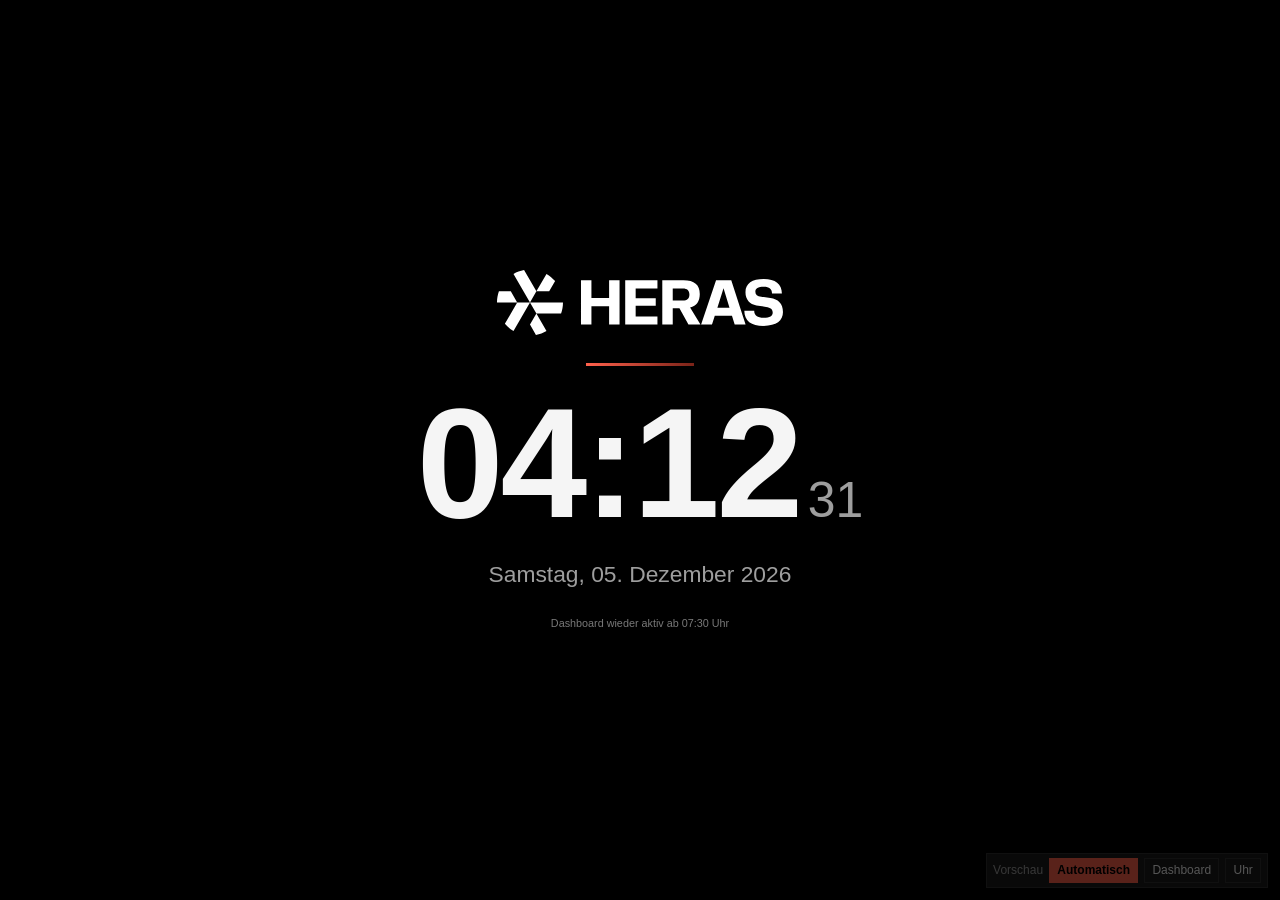
<file: prototype/index.html>
<!doctype html>
<html lang="de">
<head>
<meta charset="utf-8">
<meta name="viewport" content="width=device-width, initial-scale=1, viewport-fit=cover">
<meta name="claude:viewport-fit-sides" content="cover">
<title>NOC-Wanddisplay Prototyp</title>
<style>
/* Layout: ein Bildschirm ohne Scrollen (16:9-Wanddisplay) – Kopfzeile, Kennzahlenband,
   darunter drei Spalten: Server (N-able) | Probleme + Verlauf | Kundenstandorte (UniFi).
   Bewusst nur dunkles Thema: Dauerbetrieb auf einem Wandbildschirm. */
:root {
  color-scheme: dark;
  --bg: #0b0b0b;
  --panel: #161616;
  --panel-2: #1f1f1f;
  --line: #303030;
  --fg: #f5f5f5;
  --muted: #9e9e9e;
  --dim: #787878;
  --accent: #ff614c;      /* Heras-Orange: nur Marke, nie Status */
  --maroon: #7a2318;
  --ok: #3cc9b0;
  --warn: #f2b544;
  --crit: #ff3d6e;
  --off: #787878;
  --series-cpu: #82acba;  /* Navy-Familie */
  --series-ram: #2ba5a0;  /* Teal-Familie */
  --font: Arial, "Helvetica Neue", Helvetica, sans-serif;
}
html { font-size: clamp(12px, 0.835vw, 26px); height: 100%; }
body {
  height: 100%; margin: 0; background: var(--bg); color: var(--fg);
  font-family: var(--font); font-size: 1rem; line-height: 1.3;
  font-variant-numeric: tabular-nums; overflow: hidden;
}
* { box-sizing: border-box; }
[hidden] { display: none !important; }

/* ---------- Dashboard ---------- */
.app {
  height: 100%; display: grid; grid-template-rows: auto auto minmax(0, 1fr); gap: 0.9rem;
  padding-block: 0 1rem;
  padding-left: max(16px, env(safe-area-inset-left, 0px));
  padding-right: max(16px, env(safe-area-inset-right, 0px));
}
.top { margin-inline: -1.25rem; }
.top-inner {
  display: flex; align-items: center; gap: 1.5rem; flex-wrap: wrap;
  padding: 0.9rem 1.25rem;
}
.brandbar { height: 0.3rem; background: linear-gradient(100deg, var(--accent), var(--maroon)); }
.logo { height: 2rem; width: auto; display: block; }
.logo-slot {
  display: inline-flex; align-items: center; justify-content: center;
  height: 2.2rem; padding: 0 1rem; border: 1px dashed var(--dim); border-radius: 0.2rem;
  color: var(--muted); font-size: 0.75rem; letter-spacing: 0.08em; text-transform: uppercase;
}
.top h1 { margin: 0; font-size: 1.35rem; font-weight: 700; }
.top .sub { color: var(--muted); font-size: 0.85rem; }
.spacer { flex: 1 1 auto; }
.feeds { display: flex; gap: 1.25rem; flex-wrap: wrap; font-size: 0.8rem; color: var(--muted); }
.feed { display: flex; align-items: center; gap: 0.45rem; }
.dot { width: 0.6rem; height: 0.6rem; border-radius: 50%; background: var(--off); flex: none; }
.dot.ok { background: var(--ok); } .dot.warn { background: var(--warn); }
.dot.crit { background: var(--crit); } .dot.off { background: var(--off); }
.feed .dot.ok { animation: pulse 2.4s ease-in-out infinite; }
@keyframes pulse { 50% { opacity: 0.35; } }
.demo {
  font-size: 0.7rem; letter-spacing: 0.08em; text-transform: uppercase;
  border: 1px solid var(--line); color: var(--muted); padding: 0.25rem 0.6rem; border-radius: 0.2rem;
}
.now { text-align: right; }
.now .t { font-size: 1.9rem; font-weight: 700; line-height: 1; }
.now .d { font-size: 0.8rem; color: var(--muted); margin-top: 0.2rem; }

.kpis { display: grid; grid-template-columns: repeat(6, minmax(0, 1fr)); gap: 0.9rem; }
.kpi { background: var(--panel); padding: 0.9rem 1.1rem; border-top: 0.2rem solid var(--line); min-width: 0; }
.kpi.crit { border-top-color: var(--crit); } .kpi.warn { border-top-color: var(--warn); }
.kpi.ok { border-top-color: var(--ok); }
.kpi .l { font-size: 0.75rem; color: var(--muted); letter-spacing: 0.06em; text-transform: uppercase; }
.kpi .v { font-size: 2.6rem; font-weight: 700; line-height: 1.1; margin-top: 0.25rem; }
.kpi .v small { font-size: 1.1rem; font-weight: 400; color: var(--muted); }
.kpi .n { font-size: 0.8rem; color: var(--muted); }
.kpi.crit .v { color: var(--crit); } .kpi.warn .v { color: var(--warn); }

.main { display: grid; grid-template-columns: 1.5fr 1fr 1fr; gap: 0.9rem; min-height: 0; }
.col { display: grid; gap: 0.9rem; min-height: 0; min-width: 0; }
.col.mid { grid-template-rows: minmax(0, 1.5fr) minmax(0, 1fr); }
.panel { background: var(--panel); display: flex; flex-direction: column; min-height: 0; min-width: 0; }
.panel > header {
  display: flex; align-items: baseline; justify-content: space-between; gap: 1rem;
  padding: 0.8rem 1.1rem; border-bottom: 1px solid var(--line);
}
.panel h2 { margin: 0; font-size: 1.05rem; font-weight: 700; }
.panel .src { font-size: 0.75rem; color: var(--dim); white-space: nowrap; }
.panel .body { flex: 1 1 auto; min-height: 0; overflow: hidden; }

/* Servertabelle */
.rows { display: flex; flex-direction: column; height: 100%; }
.row, .head {
  display: grid; align-items: center; gap: 0.9rem; padding: 0 1.1rem;
  grid-template-columns: 0.6rem minmax(0, 2.1fr) minmax(0, 1.2fr) 1fr 1fr 1fr 3.4rem;
}
.head { font-size: 0.7rem; color: var(--dim); letter-spacing: 0.07em; text-transform: uppercase; padding-block: 0.55rem; }
.row { flex: 1 1 0; min-height: 2.6rem; border-top: 1px solid var(--line); }
.row.crit { background: linear-gradient(90deg, rgba(255,61,110,0.13), transparent 45%); }
.row.off { color: var(--muted); }
.name { font-weight: 700; white-space: nowrap; overflow: hidden; text-overflow: ellipsis; }
.role { font-size: 0.75rem; color: var(--muted); white-space: nowrap; overflow: hidden; text-overflow: ellipsis; }
.cust { color: var(--muted); font-size: 0.9rem; white-space: nowrap; overflow: hidden; text-overflow: ellipsis; }
.meter { display: flex; align-items: center; gap: 0.5rem; }
.meter .bar { flex: 1 1 auto; height: 0.4rem; background: var(--panel-2); min-width: 1.5rem; }
.meter .bar i { display: block; height: 100%; background: var(--ok); transition: width 0.8s ease; }
.meter .num { width: 2.9rem; text-align: right; font-size: 0.9rem; }
.meter.warn .bar i { background: var(--warn); } .meter.warn .num { color: var(--warn); }
.meter.crit .bar i { background: var(--crit); } .meter.crit .num { color: var(--crit); font-weight: 700; }
.up { text-align: right; font-size: 0.85rem; color: var(--muted); white-space: nowrap; }
.tag {
  margin-left: 0.5rem; color: var(--crit); font-weight: 700;
}
.tag.warn { color: var(--warn); }
.offline-note { grid-column: 4 / 8; font-size: 0.85rem; }

/* Probleme */
.issues { display: flex; flex-direction: column; height: 100%; }
.issue {
  flex: 1 1 0; min-height: 2.8rem; display: grid; grid-template-columns: 0.3rem minmax(0, 1fr) auto;
  gap: 0.9rem; align-items: center; padding-right: 1.1rem; border-top: 1px solid var(--line);
}
.issue:first-child { border-top: 0; }
.issue .stripe { align-self: stretch; background: var(--warn); }
.issue.crit .stripe { background: var(--crit); }
.issue .ti { font-weight: 700; white-space: nowrap; overflow: hidden; text-overflow: ellipsis; }
.issue .wh { font-size: 0.8rem; color: var(--muted); white-space: nowrap; overflow: hidden; text-overflow: ellipsis; }
.issue .since { text-align: right; font-size: 0.85rem; white-space: nowrap; }
.issue .since span { display: block; font-size: 0.7rem; color: var(--dim); }

/* Verlauf */
.chart { height: 100%; padding: 0.4rem 0.6rem 0.4rem 0.4rem; }
.chart svg { width: 100%; height: 100%; display: block; }
.chart text { font-family: var(--font); }

/* UniFi */
.sites { display: flex; flex-direction: column; height: 100%; }
.site, .sites .head {
  display: grid; align-items: center; gap: 0.8rem; padding: 0 1.1rem;
  grid-template-columns: 0.6rem minmax(0, 1.5fr) 3.8rem 3.4rem 4.2rem;
}
.site { flex: 1 1 0; min-height: 2.6rem; border-top: 1px solid var(--line); }
.site.crit { background: linear-gradient(90deg, rgba(255,61,110,0.13), transparent 45%); }
.site .r { text-align: right; font-size: 0.9rem; white-space: nowrap; }
.sites .head .r { text-align: right; }
.site .r.warn { color: var(--warn); } .site .r.crit { color: var(--crit); font-weight: 700; }

/* ---------- Uhr-Modus ---------- */
.clock {
  position: fixed; inset: 0; background: #000; display: flex; align-items: center; justify-content: center;
  padding: max(16px, env(safe-area-inset-top, 0px)) max(16px, env(safe-area-inset-right, 0px))
           max(16px, env(safe-area-inset-bottom, 0px)) max(16px, env(safe-area-inset-left, 0px));
}
.clock-inner { display: flex; flex-direction: column; align-items: center; gap: 2.2rem; transition: transform 4s ease; }
.clock .logo { height: 5.5rem; }
.clock .logo-slot { height: 5.5rem; padding: 0 3rem; font-size: 1rem; }
.clock .rule { width: 9rem; height: 0.3rem; background: linear-gradient(100deg, var(--accent), var(--maroon)); }
.clock .time { font-size: 13rem; font-weight: 700; line-height: 0.9; letter-spacing: -0.02em; }
.clock .time .sec { font-size: 0.32em; font-weight: 400; color: var(--muted); margin-left: 0.15em; letter-spacing: 0; }
.clock .date { font-size: 1.9rem; color: var(--muted); }
.clock .hint { font-size: 0.9rem; color: var(--dim); }

/* ---------- Vorschau-Umschalter (nur Prototyp) ---------- */
.switch {
  position: fixed; z-index: 20; display: flex; align-items: center; gap: 0.5rem;
  right: max(12px, env(safe-area-inset-right, 0px)); bottom: max(12px, env(safe-area-inset-bottom, 0px));
  background: rgba(31,31,31,0.92); border: 1px solid var(--line); padding: 0.35rem 0.5rem;
  font-size: 12px; color: var(--muted); opacity: 0.35; transition: opacity 0.2s;
}
.switch:hover, .switch:focus-within { opacity: 1; }
.switch button {
  font: inherit; color: var(--fg); background: transparent; border: 1px solid var(--line);
  padding: 0.3rem 0.6rem; cursor: pointer;
}
.switch button[aria-pressed="true"] { background: var(--accent); border-color: var(--accent); color: #000; font-weight: 700; }
.switch button:focus-visible { outline: 2px solid var(--fg); outline-offset: 2px; }

/* ---------- Schmale Bildschirme (Ansicht am Rechner/Handy) ---------- */
@media (max-width: 1100px) {
  html { font-size: 14px; }
  body { overflow: auto; height: auto; }
  .app { height: auto; padding-bottom: 4rem; }
  .top { margin-inline: -16px; } .top-inner { padding-inline: 16px; gap: 0.8rem; }
  .kpis { grid-template-columns: repeat(2, minmax(0, 1fr)); }
  .main { grid-template-columns: minmax(0, 1fr); }
  .col.mid { grid-template-rows: auto 16rem; }
  .row, .head { grid-template-columns: 0.6rem minmax(0, 1.4fr) 1fr 1fr; }
  .row > .cust, .row > .disk, .row > .up, .head > .h-cust, .head > .h-disk, .head > .h-up { display: none; }
  .offline-note { grid-column: 3 / 5; }
  .row, .issue, .site { flex: none; padding-block: 0.6rem; }
  .clock .time { font-size: 22vw; } .clock .logo, .clock .logo-slot { height: 3.5rem; }
  .clock .date { font-size: 1.2rem; text-align: center; }
}
@media (prefers-reduced-motion: reduce) {
  .feed .dot.ok { animation: none; } .meter .bar i, .clock-inner { transition: none; }
}
</style>
</head>
<body>

<div class="app" id="dashboard">
  <div class="top">
    <div class="top-inner">
      <span data-logo></span>
      <div>
        <h1>Netzwerk- und Serverüberwachung</h1>
        <div class="sub">Anzeige 07:30–17:00 Uhr</div>
      </div>
      <span class="demo">Beispieldaten</span>
      <div class="spacer"></div>
      <div class="feeds">
        <div class="feed"><span class="dot ok"></span>N-able · vor <span id="age-nable">4</span> s</div>
        <div class="feed"><span class="dot ok"></span>UniFi · vor <span id="age-unifi">21</span> s</div>
      </div>
      <div class="now"><div class="t" id="hdr-time">--:--</div><div class="d" id="hdr-date"></div></div>
    </div>
    <div class="brandbar"></div>
  </div>

  <div class="kpis" id="kpis"></div>

  <div class="main">
    <div class="col">
      <section class="panel">
        <header><h2>Server nach Dringlichkeit</h2><span class="src" id="srv-src"></span></header>
        <div class="body"><div class="rows" id="servers"></div></div>
      </section>
    </div>
    <div class="col mid">
      <section class="panel">
        <header><h2>Aktive Probleme</h2><span class="src" id="iss-src"></span></header>
        <div class="body"><div class="issues" id="issues"></div></div>
      </section>
      <section class="panel">
        <header><h2>Auslastung aller Server, letzte 60 min</h2><span class="src">Mittelwert in %</span></header>
        <div class="body"><div class="chart" id="chart"></div></div>
      </section>
    </div>
    <div class="col">
      <section class="panel">
        <header><h2>Kundenstandorte</h2><span class="src" id="site-src"></span></header>
        <div class="body"><div class="sites" id="sites"></div></div>
      </section>
    </div>
  </div>
</div>

<div class="clock" id="clock" hidden>
  <div class="clock-inner" id="clock-inner">
    <span data-logo></span>
    <div class="rule"></div>
    <div class="time"><span id="clk-hm">--:--</span><span class="sec" id="clk-s">--</span></div>
    <div class="date" id="clk-date"></div>
    <div class="hint">Dashboard wieder aktiv ab 07:30 Uhr</div>
  </div>
</div>

<div class="switch" role="group" aria-label="Vorschau-Modus">
  <span>Vorschau</span>
  <button type="button" id="m-auto" data-mode="auto" aria-pressed="true">Automatisch</button>
  <button type="button" id="m-dash" data-mode="dash" aria-pressed="false">Dashboard</button>
  <button type="button" id="m-clock" data-mode="clock" aria-pressed="false">Uhr</button>
</div>

<script>
(function () {
  'use strict';
  var TZ = 'Europe/Berlin';
  var START_MIN = 7 * 60 + 30, END_MIN = 17 * 60;   // Anzeigezeit des Dashboards
  var LOGO_SRC = 'assets/heras-logo-weiss.svg';     // weiße Logo-Variante für dunklen Grund

  /* ---------- Logo: echte Datei laden, sonst markierter Platzhalter ---------- */
  document.querySelectorAll('[data-logo]').forEach(function (slot) {
    var ph = document.createElement('span');
    ph.className = 'logo-slot'; ph.textContent = 'Logo-Platzhalter';
    ph.title = 'Datei ' + LOGO_SRC + ' fehlt';
    slot.appendChild(ph);
    var img = new Image();
    img.className = 'logo'; img.alt = 'Heras';
    img.onload = function () { slot.replaceChild(img, ph); };
    img.src = LOGO_SRC;
  });

  /* ---------- Beispieldaten (später: N-able GraphQL + UniFi Site Manager API) ---------- */
  var servers = [
    { n: 'LIN-SQL01', r: 'SQL Server',        c: 'Autohaus Lindner',       cpu: 34, ram: 62, disk: 71, up: '41 T',  svc: 2 },
    { n: 'VOS-FS01',  r: 'Dateiserver',       c: 'Kanzlei Voss & Partner', cpu: 22, ram: 95, disk: 64, up: '112 T' },
    { n: 'OTT-APP02', r: 'ERP-Applikation',   c: 'Maschinenbau Ottens',    cpu: 94, ram: 81, disk: 55, up: '18 T' },
    { n: 'SEE-DC01',  r: 'Domain Controller', c: 'Hotel Seeblick',         off: 'Agent offline seit 42 min' },
    { n: 'BRA-BKP01', r: 'Backup-Server',     c: 'Logistik Brandt GmbH',   cpu: 18, ram: 48, disk: 86, up: '63 T' },
    { n: 'REI-TS01',  r: 'Terminalserver',    c: 'Praxis Dr. Reimers',     cpu: 41, ram: 82, disk: 58, up: '9 T', svc: 1, svcWarn: true },
    { n: 'KRA-DC01',  r: 'Domain Controller', c: 'Steuerbüro Kranz',       cpu: 12, ram: 44, disk: 39, up: '36 T', reboot: true },
    { n: 'HOL-EX01',  r: 'Exchange',          c: 'Bäckerei Hollmann',      cpu: 78, ram: 70, disk: 66, up: '22 T' },
    { n: 'OTT-DC01',  r: 'Domain Controller', c: 'Maschinenbau Ottens',    cpu: 9,  ram: 38, disk: 42, up: '18 T' },
    { n: 'FAB-RDS01', r: 'Terminalserver',    c: 'Immobilien Faber',       cpu: 46, ram: 64, disk: 51, up: '5 T' },
    { n: 'WEI-FS01',  r: 'Dateiserver',       c: 'Architekturbüro Weide',  cpu: 15, ram: 52, disk: 68, up: '77 T' },
    { n: 'SON-DC01',  r: 'Domain Controller', c: 'Pflegedienst Sonnenhof', cpu: 7,  ram: 35, disk: 33, up: '29 T' },
    { n: 'ALB-DC01',  r: 'Domain Controller', c: 'Schreinerei Albers',     cpu: 11, ram: 41, disk: 47, up: '54 T' }
  ];
  servers.forEach(function (s) { s.cpu0 = s.cpu; s.ram0 = s.ram; });
  var TOTAL_SERVERS = 48, HIDDEN_AVG = { cpu: 21, ram: 49 };

  var issues = [
    { sev: 'crit', t: 'Dienst gestoppt: MSSQLSERVER',     w: 'LIN-SQL01 · Autohaus Lindner',       s: '12 min', src: 'N-able', svc: 1 },
    { sev: 'crit', t: 'Dienst gestoppt: SQLSERVERAGENT',  w: 'LIN-SQL01 · Autohaus Lindner',       s: '12 min', src: 'N-able', svc: 1 },
    { sev: 'crit', t: 'CPU-Auslastung über 90 %',         w: 'OTT-APP02 · Maschinenbau Ottens',    s: '16 min', src: 'N-able' },
    { sev: 'crit', t: 'RAM-Auslastung 95 %',              w: 'VOS-FS01 · Kanzlei Voss & Partner',  s: '28 min', src: 'N-able' },
    { sev: 'crit', t: 'Standort offline (WAN)',           w: 'UDM Pro · Hotel Seeblick',           s: '42 min', src: 'UniFi' },
    { sev: 'crit', t: 'Agent offline',                    w: 'SEE-DC01 · Hotel Seeblick',          s: '42 min', src: 'N-able' },
    { sev: 'warn', t: 'WAN-Failover aktiv (LTE)',         w: 'UCG Max · Schreinerei Albers',       s: '35 min', src: 'UniFi' },
    { sev: 'warn', t: 'Dienst gestoppt: Spooler',         w: 'REI-TS01 · Praxis Dr. Reimers',      s: '1 h',    src: 'N-able', svc: 1 },
    { sev: 'warn', t: 'Datenträger D: 86 % belegt',       w: 'BRA-BKP01 · Logistik Brandt GmbH',   s: '3 h',    src: 'N-able' },
    { sev: 'warn', t: 'Neustart ausstehend (Updates)',    w: 'KRA-DC01 · Steuerbüro Kranz',        s: '2 T',    src: 'N-able' }
  ];

  var sites = [
    { c: 'Hotel Seeblick',         g: 'UDM Pro',     on: 0,  tot: 23, cl: 0,   wan: 'off' },
    { c: 'Schreinerei Albers',     g: 'UCG Max',     on: 6,  tot: 6,  cl: 19,  wan: 'failover', ms: 48 },
    { c: 'Logistik Brandt GmbH',   g: 'UDM SE',      on: 30, tot: 31, cl: 142, wan: 'ok', ms: 11 },
    { c: 'Autohaus Lindner',       g: 'UDM Pro',     on: 18, tot: 18, cl: 87,  wan: 'ok', ms: 9 },
    { c: 'Maschinenbau Ottens',    g: 'UDM Pro Max', on: 42, tot: 42, cl: 216, wan: 'ok', ms: 7 },
    { c: 'Kanzlei Voss & Partner', g: 'UDM SE',      on: 9,  tot: 9,  cl: 34,  wan: 'ok', ms: 12 },
    { c: 'Praxis Dr. Reimers',     g: 'UCG Ultra',   on: 5,  tot: 5,  cl: 22,  wan: 'ok', ms: 14 },
    { c: 'Steuerbüro Kranz',       g: 'UCG Ultra',   on: 4,  tot: 4,  cl: 16,  wan: 'ok', ms: 10 },
    { c: 'Bäckerei Hollmann',      g: 'UDM Pro',     on: 12, tot: 12, cl: 41,  wan: 'ok', ms: 16 },
    { c: 'Immobilien Faber',       g: 'UCG Max',     on: 7,  tot: 7,  cl: 28,  wan: 'ok', ms: 8 },
    { c: 'Architekturbüro Weide',  g: 'UCG Ultra',   on: 6,  tot: 6,  cl: 25,  wan: 'ok', ms: 13 },
    { c: 'Pflegedienst Sonnenhof', g: 'UDM SE',      on: 15, tot: 15, cl: 63,  wan: 'ok', ms: 11 }
  ];

  /* ---------- Hilfen ---------- */
  function $(id) { return document.getElementById(id); }
  function esc(s) { return String(s).replace(/[&<>"]/g, function (c) { return { '&': '&amp;', '<': '&lt;', '>': '&gt;', '"': '&quot;' }[c]; }); }
  function level(v) { return v >= 90 ? 'crit' : v >= 75 ? 'warn' : ''; }
  function srvState(s) {
    if (s.off) return 'off';
    if (s.cpu >= 90 || s.ram >= 90 || s.disk >= 90 || (s.svc && !s.svcWarn)) return 'crit';
    if (s.cpu >= 75 || s.ram >= 75 || s.disk >= 75 || s.svc || s.reboot) return 'warn';
    return 'ok';
  }
  function meter(v, cls) {
    return '<div class="meter ' + level(v) + ' ' + (cls || '') + '"><div class="bar"><i style="width:' + v + '%"></i></div><div class="num">' + v + ' %</div></div>';
  }
  function avg(key) {
    var live = servers.filter(function (s) { return !s.off; });
    var sum = live.reduce(function (a, s) { return a + s[key]; }, 0);
    var hidden = TOTAL_SERVERS - servers.length;
    return Math.round((sum + hidden * HIDDEN_AVG[key]) / (live.length + hidden));
  }

  /* ---------- Rendern ---------- */
  function renderServers() {
    var html = '<div class="head"><span></span><span>Server</span><span class="h-cust">Kunde</span><span>CPU</span><span>RAM</span><span class="h-disk">Datenträger</span><span class="h-up" style="text-align:right">Laufzeit</span></div>';
    servers.forEach(function (s) {
      var st = srvState(s);
      var tags = (s.svc ? '<span class="tag' + (s.svcWarn ? ' warn' : '') + '">' + s.svc + (s.svc > 1 ? ' Dienste' : ' Dienst') + ' gestoppt</span>' : '') +
                 (s.reboot ? '<span class="tag warn">Neustart offen</span>' : '');
      html += '<div class="row ' + (st === 'crit' || st === 'off' ? 'crit' : '') + (st === 'off' ? ' off' : '') + '">' +
        '<span class="dot ' + (st === 'off' ? 'crit' : st) + '"></span>' +
        '<div style="min-width:0"><div class="name">' + esc(s.n) + '</div><div class="role">' + esc(s.r) + tags + '</div></div>' +
        '<div class="cust">' + esc(s.c) + '</div>' +
        (s.off ? '<div class="offline-note">' + esc(s.off) + '</div>'
               : meter(s.cpu) + meter(s.ram) + meter(s.disk, 'disk') + '<div class="up">' + s.up + '</div>') +
        '</div>';
    });
    $('servers').innerHTML = html;
    $('srv-src').textContent = 'N-able · ' + servers.length + ' von ' + TOTAL_SERVERS;
  }

  function renderIssues() {
    $('issues').innerHTML = issues.map(function (i) {
      return '<div class="issue ' + i.sev + '"><span class="stripe"></span>' +
        '<div style="min-width:0"><div class="ti">' + esc(i.t) + '</div><div class="wh">' + esc(i.w) + '</div></div>' +
        '<div class="since">seit ' + i.s + '<span>' + i.src + '</span></div></div>';
    }).join('');
    var c = issues.filter(function (i) { return i.sev === 'crit'; }).length;
    $('iss-src').textContent = c + ' kritisch · ' + (issues.length - c) + ' Warnungen';
  }

  function renderSites() {
    var html = '<div class="head"><span></span><span>Kunde</span><span class="r">Geräte</span><span class="r">Clients</span><span class="r">WAN</span></div>';
    sites.forEach(function (s) {
      var st = s.wan === 'off' ? 'crit' : (s.wan === 'failover' || s.on < s.tot) ? 'warn' : 'ok';
      var wan = s.wan === 'off' ? 'offline' : s.wan === 'failover' ? 'LTE' : s.ms + ' ms';
      html += '<div class="site ' + (st === 'crit' ? 'crit' : '') + '"><span class="dot ' + st + '"></span>' +
        '<div style="min-width:0"><div class="name">' + esc(s.c) + '</div><div class="role">' + esc(s.g) + '</div></div>' +
        '<div class="r ' + (s.on < s.tot ? (s.on === 0 ? 'crit' : 'warn') : '') + '">' + s.on + '/' + s.tot + '</div>' +
        '<div class="r">' + s.cl + '</div>' +
        '<div class="r ' + (st === 'ok' ? '' : s.wan === 'ok' ? '' : st) + '">' + wan + '</div></div>';
    });
    $('sites').innerHTML = html;
    $('site-src').textContent = 'UniFi · ' + sites.length + ' Standorte';
  }

  function renderKpis() {
    var crit = issues.filter(function (i) { return i.sev === 'crit'; }).length;
    var warn = issues.length - crit;
    var svc = issues.filter(function (i) { return i.svc; }).length;
    var offline = servers.filter(function (s) { return s.off; }).length;
    var sitesOn = sites.filter(function (s) { return s.wan !== 'off'; }).length;
    var clients = sites.reduce(function (a, s) { return a + s.cl; }, 0);
    var cpu = avg('cpu'), ram = avg('ram');
    var k = [
      { c: crit ? 'crit' : 'ok', l: 'Kritische Probleme', v: crit, n: 'sofort handeln' },
      { c: warn ? 'warn' : 'ok', l: 'Warnungen', v: warn, n: 'beobachten' },
      { c: svc ? 'crit' : 'ok', l: 'Gestoppte Dienste', v: svc, n: 'auf 2 Servern' },
      { c: offline ? 'warn' : 'ok', l: 'Server online', v: (TOTAL_SERVERS - offline) + '<small> / ' + TOTAL_SERVERS + '</small>', n: offline + ' ohne Verbindung' },
      { c: '', l: 'Ø CPU · Ø RAM', v: cpu + '<small> %</small> · ' + ram + '<small> %</small>', n: 'alle Server, aktuell' },
      { c: sitesOn < sites.length ? 'warn' : 'ok', l: 'UniFi-Standorte online', v: sitesOn + '<small> / ' + sites.length + '</small>', n: clients + ' Clients verbunden' }
    ];
    $('kpis').innerHTML = k.map(function (x) {
      return '<div class="kpi ' + x.c + '"><div class="l">' + x.l + '</div><div class="v">' + x.v + '</div><div class="n">' + x.n + '</div></div>';
    }).join('');
  }

  /* ---------- Verlaufsdiagramm ---------- */
  var hist = { cpu: [], ram: [] };
  (function seed() {
    var c0 = avg('cpu'), r0 = avg('ram'), c = c0, r = r0;
    for (var i = 0; i < 60; i++) {           // Zufallspfad, der zum aktuellen Mittelwert zurückkehrt
      c += (c0 - c) * 0.25 + (Math.random() - 0.5) * 3;
      r += (r0 - r) * 0.25 + (Math.random() - 0.5) * 1.2;
      hist.cpu.push(c); hist.ram.push(r);
    }
    hist.cpu[59] = c0; hist.ram[59] = r0;
  })();
  function renderChart() {
    var el = $('chart'), W = Math.max(280, el.clientWidth - 12), H = Math.max(140, el.clientHeight - 10), L = 34, R = 84, T = 12, B = 26;
    var x = function (i) { return L + (W - L - R) * i / 59; };
    var y = function (v) { return T + (H - T - B) * (1 - v / 100); };
    var svg = '<svg viewBox="0 0 ' + W + ' ' + H + '" role="img" aria-label="Verlauf der mittleren CPU- und RAM-Auslastung">';
    [0, 25, 50, 75, 100].forEach(function (v) {
      svg += '<line x1="' + L + '" x2="' + (W - R) + '" y1="' + y(v) + '" y2="' + y(v) + '" stroke="#303030" stroke-width="1"/>' +
             '<text x="' + (L - 6) + '" y="' + (y(v) + 4) + '" text-anchor="end" font-size="11" fill="#787878">' + v + '</text>';
    });
    [[0, '−60 min'], [30, '−30 min'], [59, 'jetzt']].forEach(function (t) {
      svg += '<text x="' + x(t[0]) + '" y="' + (H - 6) + '" text-anchor="' + (t[0] === 0 ? 'start' : t[0] === 59 ? 'end' : 'middle') + '" font-size="11" fill="#787878">' + t[1] + '</text>';
    });
    [['ram', '#2ba5a0', 'RAM'], ['cpu', '#82acba', 'CPU']].forEach(function (s) {
      var d = hist[s[0]], pts = d.map(function (v, i) { return x(i).toFixed(1) + ',' + y(v).toFixed(1); });
      var last = d[59];
      svg += '<polygon points="' + x(0) + ',' + y(0) + ' ' + pts.join(' ') + ' ' + x(59) + ',' + y(0) + '" fill="' + s[1] + '" fill-opacity="0.12"/>' +
             '<polyline points="' + pts.join(' ') + '" fill="none" stroke="' + s[1] + '" stroke-width="2" stroke-linejoin="round"/>' +
             '<circle cx="' + x(59) + '" cy="' + y(last) + '" r="3.5" fill="' + s[1] + '"/>' +
             '<text x="' + (x(59) + 9) + '" y="' + (y(last) + 4) + '" font-size="12" font-weight="700" fill="' + s[1] + '">' + s[2] + ' ' + Math.round(last) + ' %</text>';
    });
    $('chart').innerHTML = svg + '</svg>';
  }

  /* ---------- Simulierte Live-Aktualisierung ---------- */
  var ageN = 4, ageU = 21;
  function tickData() {
    servers.forEach(function (s) {
      if (s.off) return;
      s.cpu = Math.max(1, Math.min(99, Math.round(s.cpu0 + (Math.random() - 0.5) * 6)));
      s.ram = Math.max(1, Math.min(99, Math.round(s.ram0 + (Math.random() - 0.5) * 2)));
    });
    hist.cpu.shift(); hist.cpu.push(avg('cpu'));
    hist.ram.shift(); hist.ram.push(avg('ram'));
    renderServers(); renderKpis(); renderChart();
    ageN = 0;
  }

  /* ---------- Uhrzeit + Moduswechsel ---------- */
  var mode = 'auto';
  var fmtT = new Intl.DateTimeFormat('de-DE', { timeZone: TZ, hour: '2-digit', minute: '2-digit', second: '2-digit', hour12: false });
  var fmtD = new Intl.DateTimeFormat('de-DE', { timeZone: TZ, weekday: 'long', day: '2-digit', month: 'long', year: 'numeric' });
  function tickClock() {
    var now = new Date(), p = {};
    fmtT.formatToParts(now).forEach(function (x) { p[x.type] = x.value; });
    var hm = p.hour + ':' + p.minute, date = fmtD.format(now);
    $('hdr-time').textContent = hm; $('hdr-date').textContent = date;
    $('clk-hm').textContent = hm; $('clk-s').textContent = p.second; $('clk-date').textContent = date;
    var mins = (+p.hour % 24) * 60 + (+p.minute);
    var business = mins >= START_MIN && mins < END_MIN;
    var showClock = mode === 'clock' || (mode === 'auto' && !business);
    $('clock').hidden = !showClock; $('dashboard').hidden = showClock;
    if (p.second === '00') {            // Einbrennschutz: Uhr wandert minütlich leicht
      var dx = (Math.random() - 0.5) * 6, dy = (Math.random() - 0.5) * 4;
      $('clock-inner').style.transform = 'translate(' + dx.toFixed(1) + 'vw,' + dy.toFixed(1) + 'vh)';
    }
    ageN++; ageU = (ageU + 1) % 60;
    $('age-nable').textContent = ageN; $('age-unifi').textContent = ageU;
  }
  document.querySelectorAll('.switch button').forEach(function (b) {
    b.addEventListener('click', function () {
      mode = b.dataset.mode;
      document.querySelectorAll('.switch button').forEach(function (o) { o.setAttribute('aria-pressed', String(o === b)); });
      tickClock();
    });
  });

  renderServers(); renderIssues(); renderSites(); renderKpis(); renderChart(); tickClock();
  setInterval(tickClock, 1000);
  setInterval(tickData, 5000);
})();
</script>
</body>
</html>
</file>
